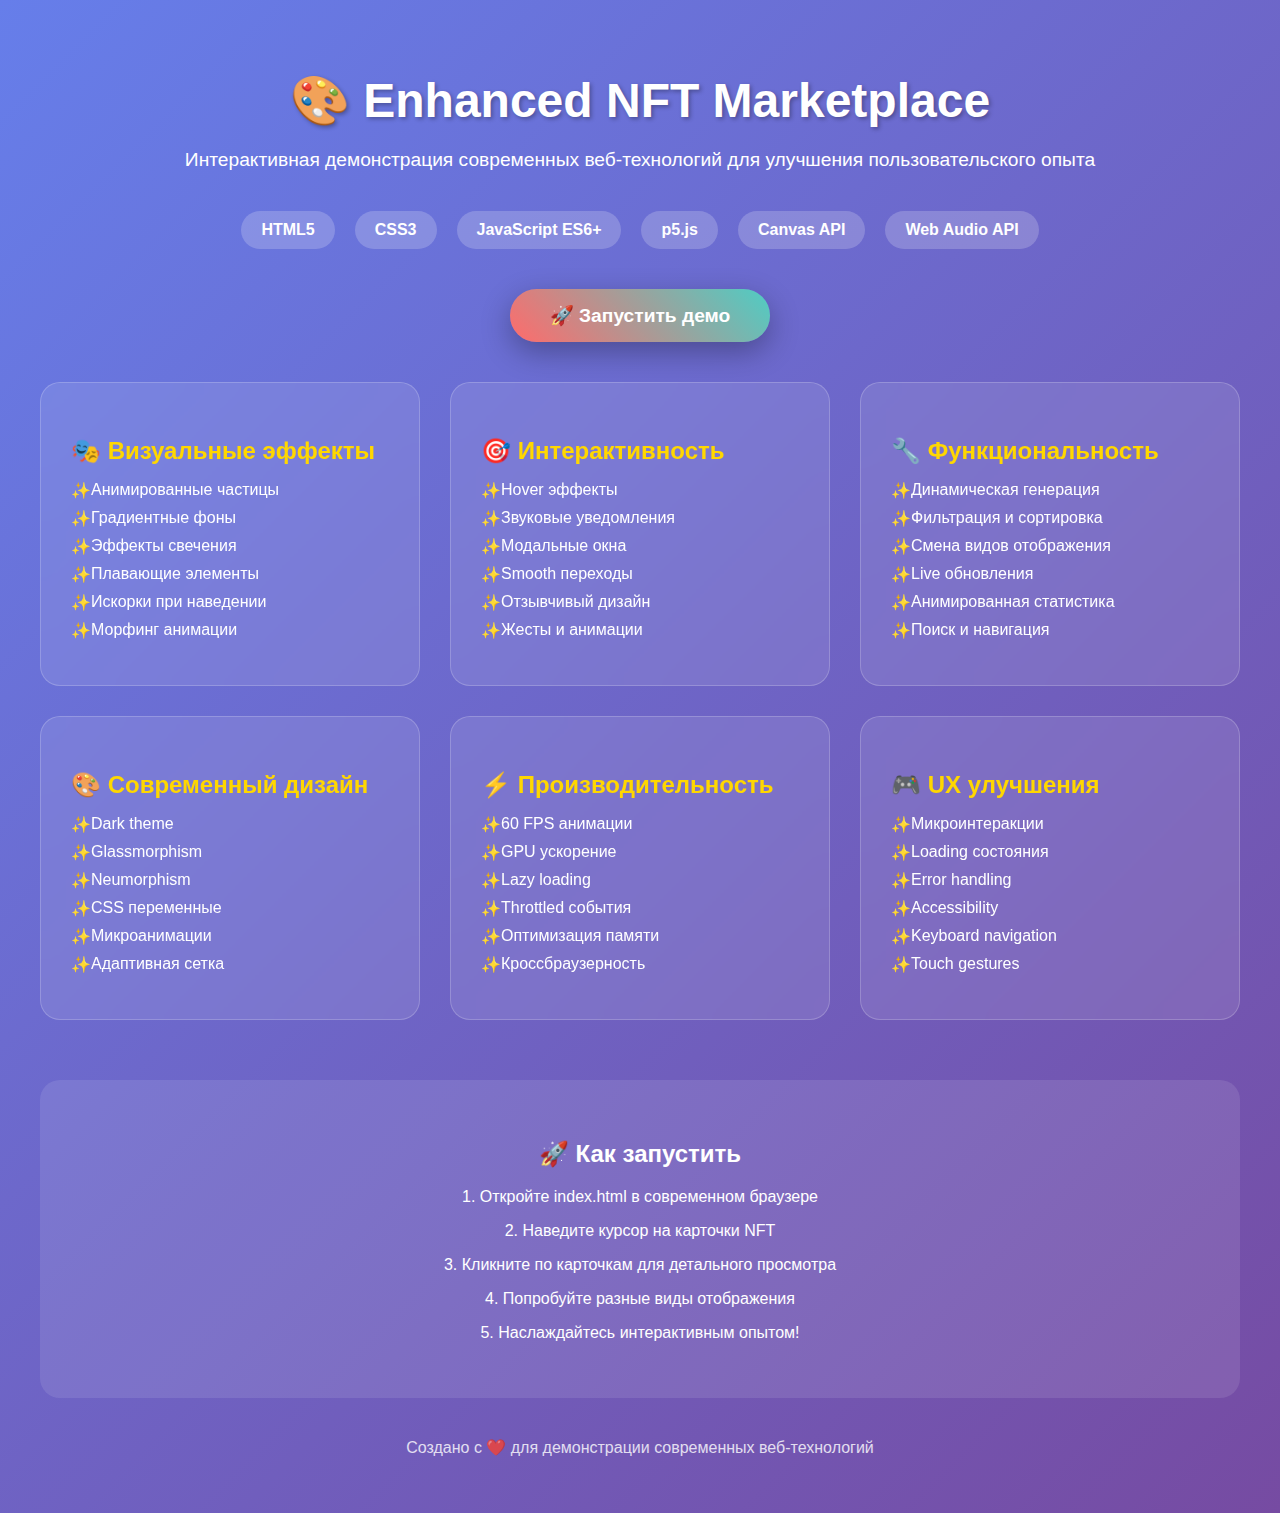
<file: demo.html>
<!DOCTYPE html>
<html lang="ru">
<head>
    <meta charset="UTF-8">
    <meta name="viewport" content="width=device-width, initial-scale=1.0">
    <title>🎨 Демонстрация улучшений NFT Marketplace</title>
    <style>
        body {
            font-family: -apple-system, BlinkMacSystemFont, 'Segoe UI', Roboto, sans-serif;
            background: linear-gradient(135deg, #667eea 0%, #764ba2 100%);
            color: white;
            margin: 0;
            padding: 40px;
            min-height: 100vh;
        }
        .container {
            max-width: 1200px;
            margin: 0 auto;
        }
        h1 {
            text-align: center;
            font-size: 3em;
            margin-bottom: 20px;
            text-shadow: 2px 2px 4px rgba(0,0,0,0.3);
        }
        .demo-grid {
            display: grid;
            grid-template-columns: repeat(auto-fit, minmax(300px, 1fr));
            gap: 30px;
            margin-top: 40px;
        }
        .demo-card {
            background: rgba(255,255,255,0.1);
            backdrop-filter: blur(10px);
            border-radius: 20px;
            padding: 30px;
            border: 1px solid rgba(255,255,255,0.2);
            transition: all 0.3s ease;
        }
        .demo-card:hover {
            transform: translateY(-10px);
            box-shadow: 0 20px 40px rgba(0,0,0,0.3);
        }
        .demo-card h3 {
            color: #FFD700;
            margin-bottom: 15px;
            font-size: 1.5em;
        }
        .demo-card ul {
            list-style: none;
            padding: 0;
        }
        .demo-card li {
            margin: 10px 0;
            padding-left: 20px;
            position: relative;
        }
        .demo-card li::before {
            content: '✨';
            position: absolute;
            left: 0;
        }
        .launch-btn {
            display: block;
            width: 200px;
            margin: 40px auto;
            padding: 15px 30px;
            background: linear-gradient(45deg, #FF6B6B, #4ECDC4);
            color: white;
            text-decoration: none;
            border-radius: 50px;
            text-align: center;
            font-weight: bold;
            font-size: 1.2em;
            transition: all 0.3s ease;
            box-shadow: 0 10px 30px rgba(0,0,0,0.3);
        }
        .launch-btn:hover {
            transform: translateY(-5px);
            box-shadow: 0 15px 40px rgba(0,0,0,0.4);
        }
        .tech-stack {
            display: flex;
            justify-content: center;
            gap: 20px;
            margin: 40px 0;
            flex-wrap: wrap;
        }
        .tech-item {
            background: rgba(255,255,255,0.2);
            padding: 10px 20px;
            border-radius: 25px;
            font-weight: bold;
        }
    </style>
</head>
<body>
    <div class="container">
        <h1>🎨 Enhanced NFT Marketplace</h1>
        <p style="text-align: center; font-size: 1.2em; margin-bottom: 40px;">
            Интерактивная демонстрация современных веб-технологий для улучшения пользовательского опыта
        </p>

        <div class="tech-stack">
            <div class="tech-item">HTML5</div>
            <div class="tech-item">CSS3</div>
            <div class="tech-item">JavaScript ES6+</div>
            <div class="tech-item">p5.js</div>
            <div class="tech-item">Canvas API</div>
            <div class="tech-item">Web Audio API</div>
        </div>

        <a href="index.html" class="launch-btn">🚀 Запустить демо</a>

        <div class="demo-grid">
            <div class="demo-card">
                <h3>🎭 Визуальные эффекты</h3>
                <ul>
                    <li>Анимированные частицы</li>
                    <li>Градиентные фоны</li>
                    <li>Эффекты свечения</li>
                    <li>Плавающие элементы</li>
                    <li>Искорки при наведении</li>
                    <li>Морфинг анимации</li>
                </ul>
            </div>

            <div class="demo-card">
                <h3>🎯 Интерактивность</h3>
                <ul>
                    <li>Hover эффекты</li>
                    <li>Звуковые уведомления</li>
                    <li>Модальные окна</li>
                    <li>Smooth переходы</li>
                    <li>Отзывчивый дизайн</li>
                    <li>Жесты и анимации</li>
                </ul>
            </div>

            <div class="demo-card">
                <h3>🔧 Функциональность</h3>
                <ul>
                    <li>Динамическая генерация</li>
                    <li>Фильтрация и сортировка</li>
                    <li>Смена видов отображения</li>
                    <li>Live обновления</li>
                    <li>Анимированная статистика</li>
                    <li>Поиск и навигация</li>
                </ul>
            </div>

            <div class="demo-card">
                <h3>🎨 Современный дизайн</h3>
                <ul>
                    <li>Dark theme</li>
                    <li>Glassmorphism</li>
                    <li>Neumorphism</li>
                    <li>CSS переменные</li>
                    <li>Микроанимации</li>
                    <li>Адаптивная сетка</li>
                </ul>
            </div>

            <div class="demo-card">
                <h3>⚡ Производительность</h3>
                <ul>
                    <li>60 FPS анимации</li>
                    <li>GPU ускорение</li>
                    <li>Lazy loading</li>
                    <li>Throttled события</li>
                    <li>Оптимизация памяти</li>
                    <li>Кроссбраузерность</li>
                </ul>
            </div>

            <div class="demo-card">
                <h3>🎮 UX улучшения</h3>
                <ul>
                    <li>Микроинтеракции</li>
                    <li>Loading состояния</li>
                    <li>Error handling</li>
                    <li>Accessibility</li>
                    <li>Keyboard navigation</li>
                    <li>Touch gestures</li>
                </ul>
            </div>
        </div>

        <div style="text-align: center; margin-top: 60px; padding: 40px; background: rgba(255,255,255,0.1); border-radius: 20px;">
            <h2>🚀 Как запустить</h2>
            <p>1. Откройте index.html в современном браузере</p>
            <p>2. Наведите курсор на карточки NFT</p>
            <p>3. Кликните по карточкам для детального просмотра</p>
            <p>4. Попробуйте разные виды отображения</p>
            <p>5. Наслаждайтесь интерактивным опытом!</p>
        </div>

        <div style="text-align: center; margin-top: 40px; opacity: 0.8;">
            <p>Создано с ❤️ для демонстрации современных веб-технологий</p>
        </div>
    </div>

    <script>
        // Добавляем интерактивные эффекты для демо страницы
        document.addEventListener('mousemove', (e) => {
            const cards = document.querySelectorAll('.demo-card');
            cards.forEach(card => {
                const rect = card.getBoundingClientRect();
                const x = e.clientX - rect.left;
                const y = e.clientY - rect.top;
                
                if (x >= 0 && x <= rect.width && y >= 0 && y <= rect.height) {
                    const centerX = rect.width / 2;
                    const centerY = rect.height / 2;
                    const rotateX = (y - centerY) / 10;
                    const rotateY = (centerX - x) / 10;
                    
                    card.style.transform = `perspective(1000px) rotateX(${rotateX}deg) rotateY(${rotateY}deg) translateY(-10px)`;
                } else {
                    card.style.transform = 'perspective(1000px) rotateX(0deg) rotateY(0deg) translateY(0px)';
                }
            });
        });
    </script>
</body>
</html>
</file>
